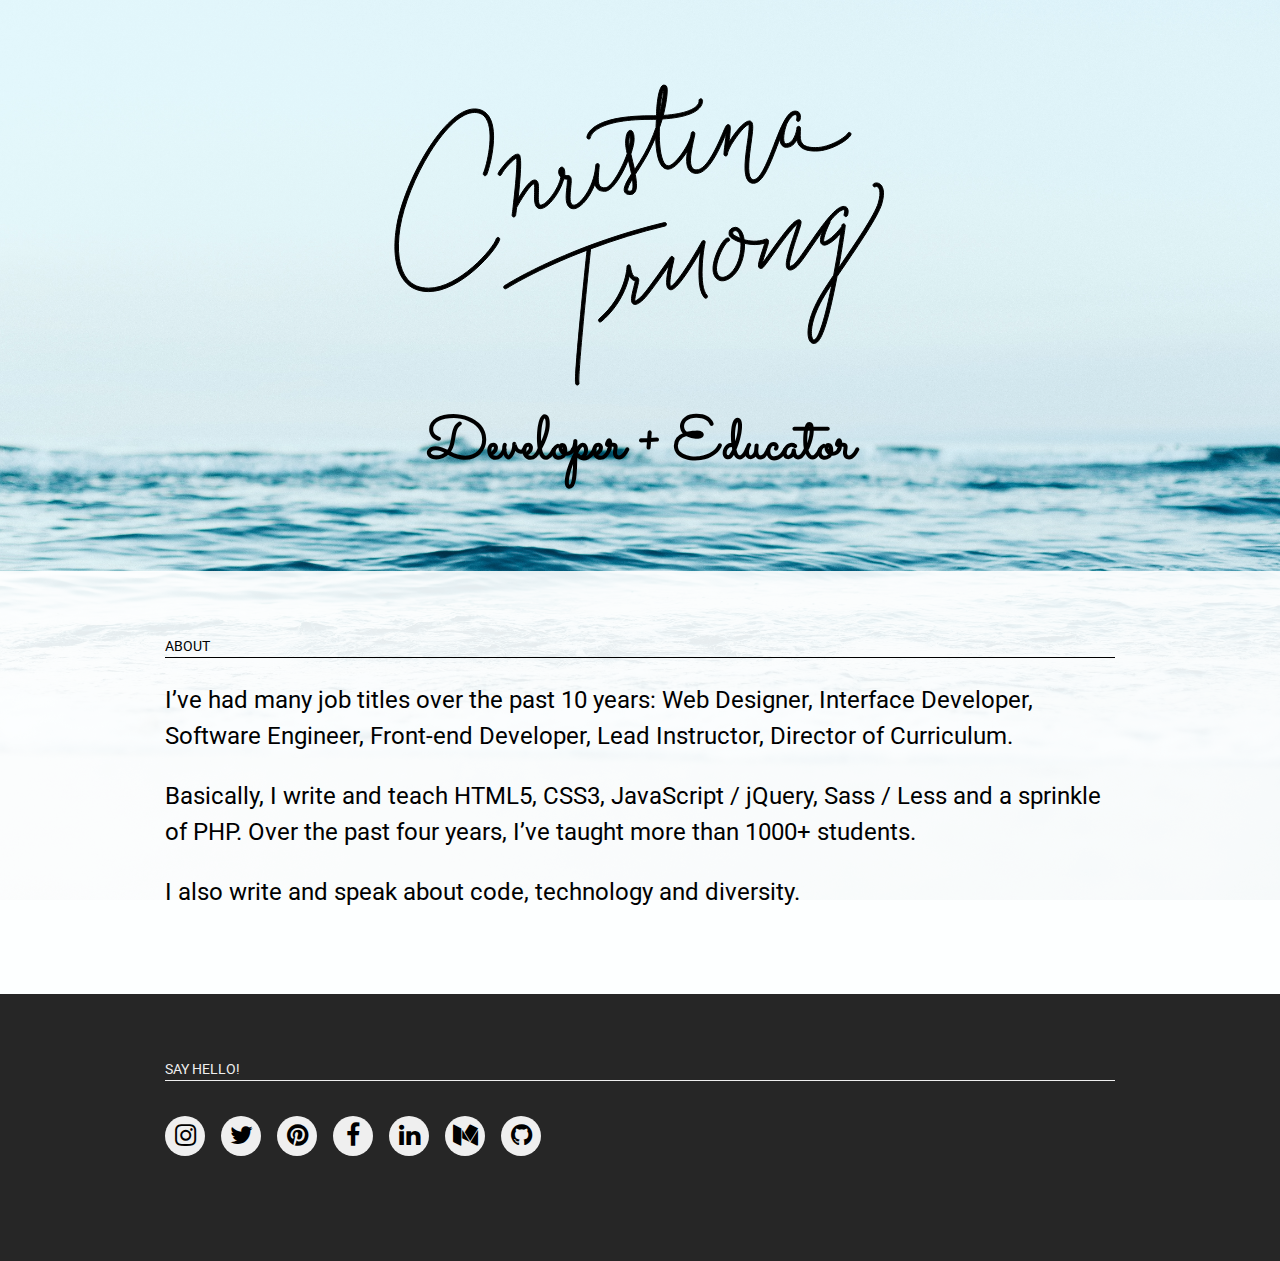
<file: Ex_Files_WorkflowTools_WebDev/Exercise Files/Ch01/01_05/index.html>
<!doctype html>
<html>
	<head>
		<title>Christina Truong | Web Developer | Educator</title>
		<meta charset="utf-8">

		<!-- DON'T FORGET THE VIEWPORT META TAG! -->
		<!-- <meta name="viewport" content="width=device-width, initial-scale=1"> -->
		<link href='https://fonts.googleapis.com/css?family=Roboto:400,300|Sacramento' rel='stylesheet' type='text/css'>
		<link rel="stylesheet" href="https://maxcdn.bootstrapcdn.com/font-awesome/4.5.0/css/font-awesome.min.css">
		<link rel="stylesheet" type="text/css" href="styles.css">
	</head>
	<body>

		<header>
			<img class="logo" src="images/christina-truong-logo.svg" alt="Christina Truong">
			<h1>Developer + Educator</h1>
		</header>

		<section class="about">
			<div class="content-wrapper">
				<h2>About</h2>
				<p>I’ve had many job titles over the past 10 years: Web Designer, Interface Developer, Software Engineer, Front-end Developer, Lead Instructor, Director of Curriculum.</p>

				<p>Basically, I write and teach HTML5, CSS3, JavaScript / jQuery, Sass / Less and a sprinkle of PHP. Over the past four years, I’ve taught more than 1000+ students.</p>

				<p> I also write and speak about code, technology and diversity.</p>
			</div>
		</section>

		<section class="contact">
			<div class="content-wrapper">
				<h2>Say hello!</h2>

				<div class="social">
					<i class="fa fa-instagram"></i>
					<i class="fa fa-twitter"></i>
					<i class="fa fa-pinterest"></i>
					<i class="fa fa-facebook"></i>
					<i class="fa fa-linkedin"></i>
					<i class="fa fa-medium"></i>
					<i class="fa fa-github"></i>
				</div>
			</div>
		</section>

		<aside class="subscribe">
			<i id="close" class="fa fa-times" aria-hidden="true" title="close"></i>
			<h2>Stay up to date!</h2>
			<p>Sign up for the newsletter to get the goods sent straight to your inbox.</p>
			<button type="button" name="button">Subscribe</button>
		</aside>
		
	</body>
</html>
</file>
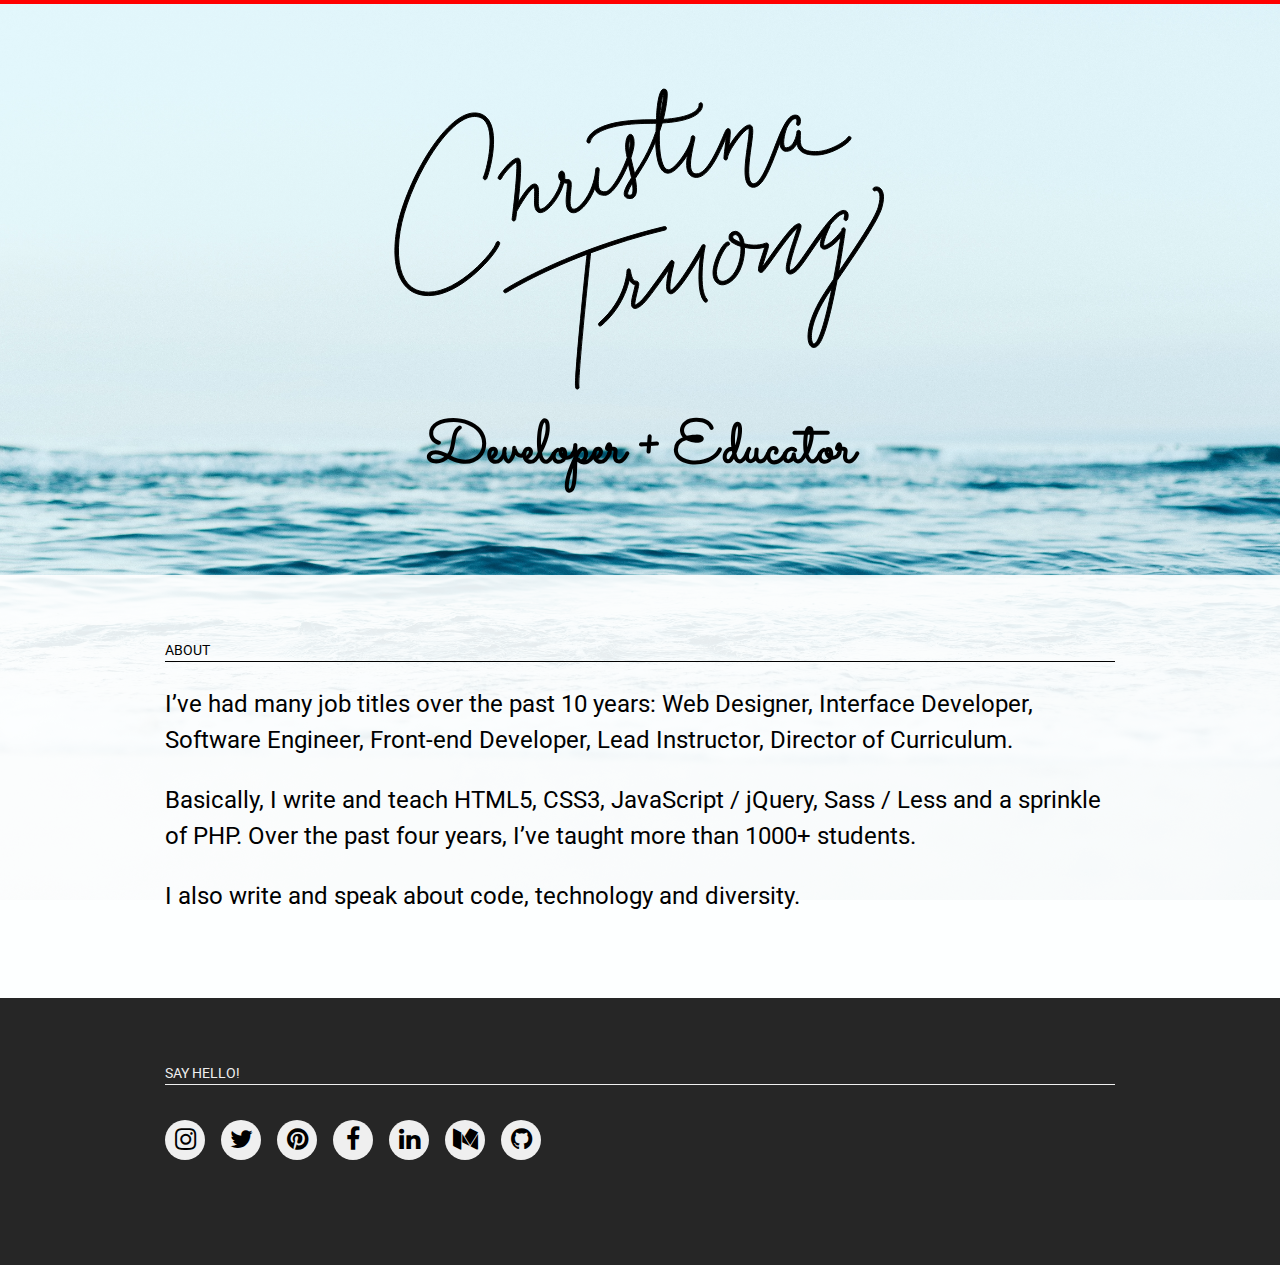
<file: Ex_Files_WorkflowTools_WebDev/Exercise Files/Ch01/01_06/index.html>
<!doctype html>
<html>
	<head>
		<title>Christina Truong | Web Developer | Educator</title>
		<meta charset="utf-8">

		<!-- DON'T FORGET THE VIEWPORT META TAG! -->
		<meta name="viewport" content="width=device-width, initial-scale=1">
		<link href='https://fonts.googleapis.com/css?family=Roboto:400,300|Sacramento' rel='stylesheet' type='text/css'>
		<link rel="stylesheet" href="https://maxcdn.bootstrapcdn.com/font-awesome/4.5.0/css/font-awesome.min.css">
		<link rel="stylesheet" type="text/css" href="styles.css">
	</head>
	<body>

		<header>
			<img class="logo" src="images/christina-truong-logo.svg" alt="Christina Truong">
			<h1>Developer + Educator</h1>
		</header>

		<section class="about">
			<div class="content-wrapper">
				<h2>About</h2>
				<p>I’ve had many job titles over the past 10 years: Web Designer, Interface Developer, Software Engineer, Front-end Developer, Lead Instructor, Director of Curriculum.</p>

				<p>Basically, I write and teach HTML5, CSS3, JavaScript / jQuery, Sass / Less and a sprinkle of PHP. Over the past four years, I’ve taught more than 1000+ students.</p>

				<p> I also write and speak about code, technology and diversity.</p>
			</div>
		</section>

		<section class="contact">
			<div class="content-wrapper">
				<h2>Say hello!</h2>

				<div class="social">
					<i class="fa fa-instagram"></i>
					<i class="fa fa-twitter"></i>
					<i class="fa fa-pinterest"></i>
					<i class="fa fa-facebook"></i>
					<i class="fa fa-linkedin"></i>
					<i class="fa fa-medium"></i>
					<i class="fa fa-github"></i>
				</div>
			</div>
		</section>

		<aside class="subscribe">
			<i id="close" class="fa fa-times" aria-hidden="true" title="close"></i>
			<h2>Stay up to date!</h2>
			<p>Sign up for the newsletter to get the goods sent straight to your inbox.</p>
			<button type="button" name="button">Subscribe</button>
		</aside>


		<script type="text/javascript">
      // Closes the "Subscribe" popup
      var close = document.querySelector('close');
      close.onclick = function() {
				this.parentNode.style.display = 'none';
      }
    </script>
	</body>
</html>
</file>
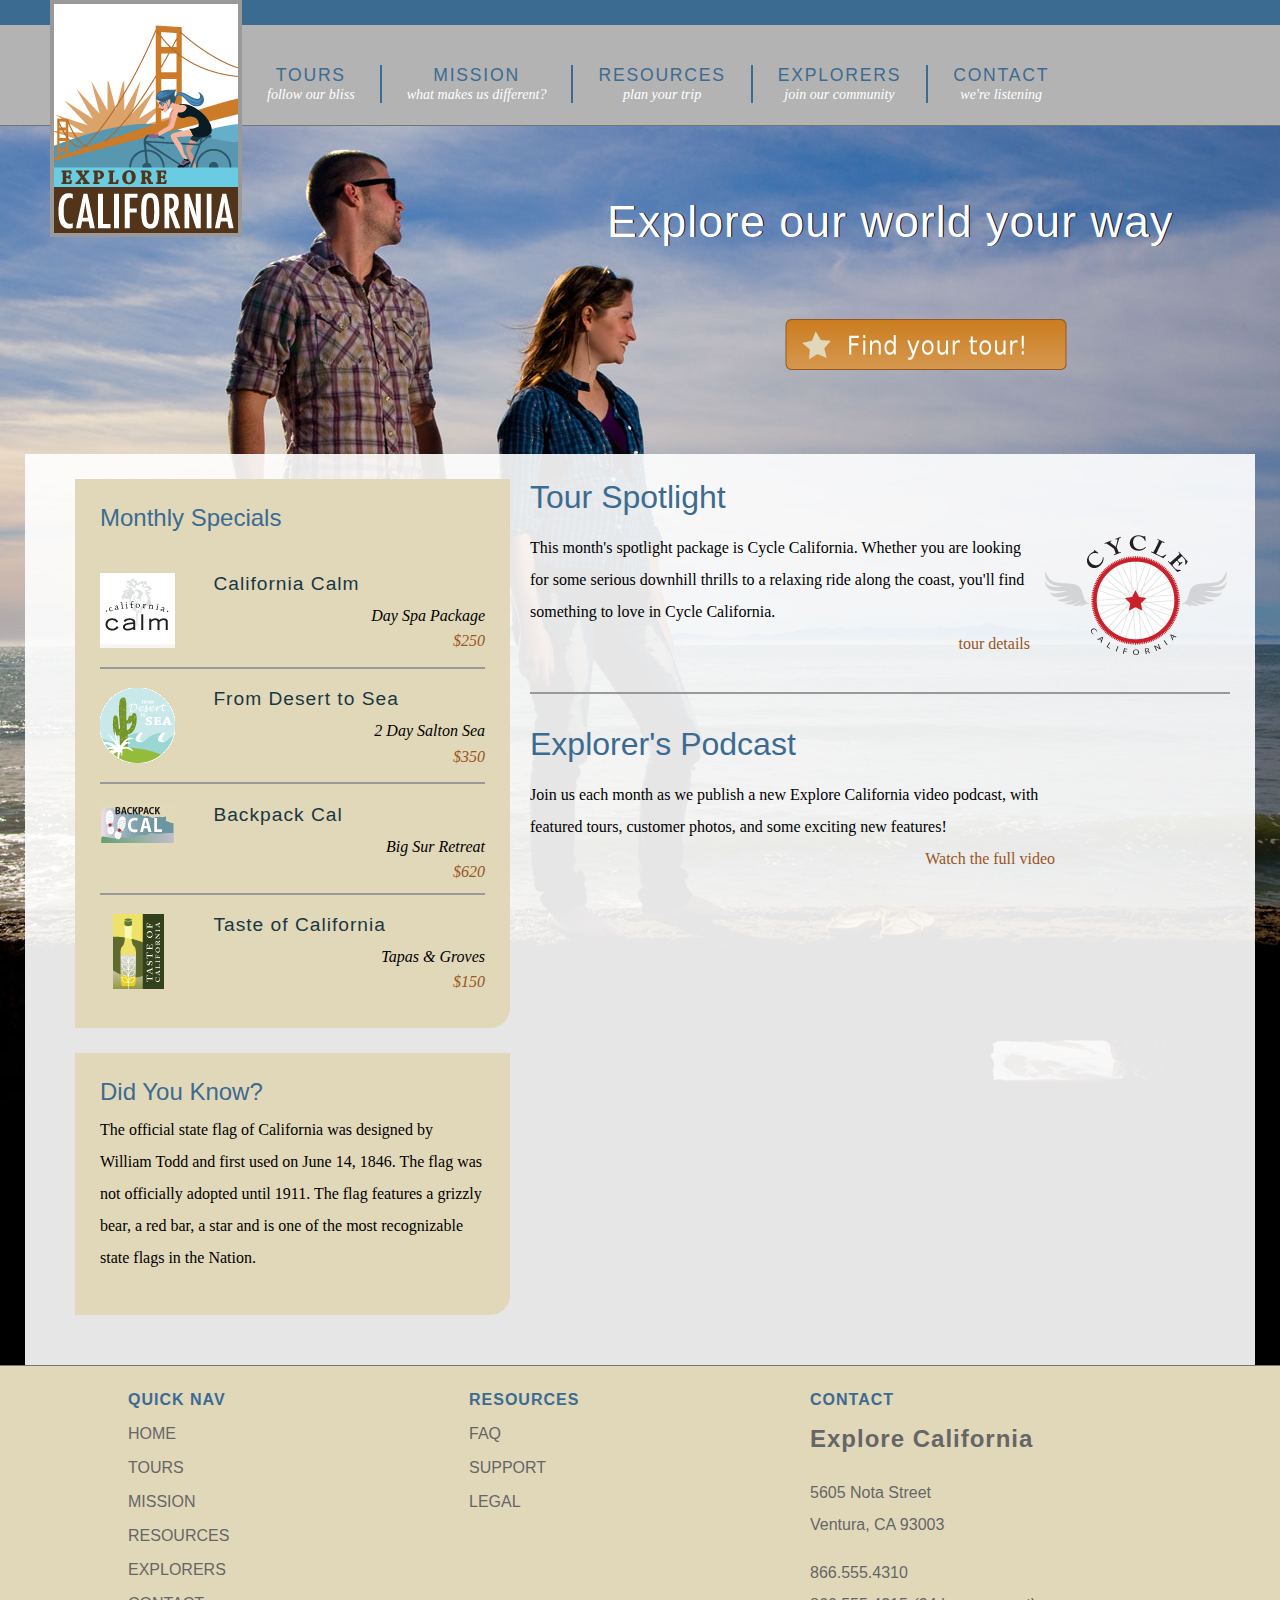
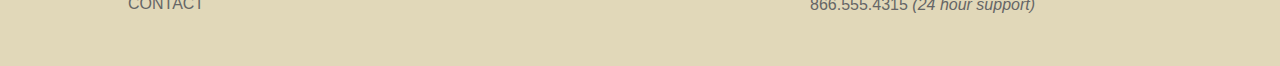
<file: Ex_Files_GIT_EssT/Exercise Files/Chapter 06/06_01/explore_california/index.html>
<!DOCTYPE html PUBLIC "-//W3C//DTD HTML 4.01 Transitional//EN"
   "http://www.w3.org/TR/html4/loose.dtd">
<html lang="en">
  <head>
    <meta http-equiv="Content-Type" content="text/html; charset=utf-8">
    <title>Welcome to Explore California</title>
    <link href="assets/stylesheets/main.css" rel="stylesheet" type="text/css" media="all">
    <script src="assets/javascripts/jquery-1.5.1.min.js"></script>
    <script src="assets/javascripts/jquery-ui-1.8.10.custom.min.js"></script>
    <script src="assets/javascripts/menus.js"></script>
  </head>
  <body id="home">
    <div id="wrapper">

      <div id="mainHeader">
        <a href="index.html" title="home" class="logo">
          <div id="logo">
            <h1>Explore California</h1>
          </div>
        </a>
        <div id="siteNav">
          <h1>Where do you want to go?</h1>
          <ul>
            <li><a href="tours.html" title="Our tours">Tours <br /><span class="tagline">follow our bliss</span></a>
              <ul>
                <li><a href="tours.html" title="Our tours">All Tours</a></li>
                <li><a href="tours.html" title="find tours">Tours by Activity</a></li>
                <li><a href="tours.html" title="find tours">Tours by Region</a></li>
                <li><a href="tours.html" title="find tours">Tour Finder</a></li>
              </ul>
            </li>
            <li><a href="mission.html" title="What we believe">Mission <br /><span class="tagline">what makes us different?</span></a></li>
            <li><a href="resources.html" title="planning resources">Resources <br /><span class="tagline">plan your trip</span></a>
              <ul>
                <li><a href="resources/faq.html" title="Got questions?">Tour FAQs</a></li>
                <li><a href="resources/additional_resources.html" title="additional resources">Tour Information</a></li>
                <li><a href="resources/terms.html" title="terms and conditions">Site Terms</a></li>
              </ul>
            </li>
            <li><a href="explorers.html" title="Our community">Explorers <br /><span class="tagline">join our community</span></a>
              <ul>
                <li><a href="explorers/join.html" title="join our community">Join the Explorers</a></li>
                <li><a href="blog/index.html" title="read our blog!">Read our Blog</a></li>
                <li><a href="explorers/gallery.html" title="contributor photos">Tour Photos</a></li>
                <li><a href="explorers/video.html" title="check out our podcast">Video podcast</a></li>
              </ul>
            </li>
            <li><a href="contact.html" title="contact us">Contact <br /><span class="tagline">we're listening</span></a>
              <ul>
                <li><a href="support.html" title="need help?">Support</a></li>
              </ul>
            </li>
          </ul>
        </div>
      </div>

      <div id="actionCall">
        <h1>Explore our world your way</h1>
        <a href="tours.html" title="Find your tour!"><h2>Find your tour</h2></a>
      </div>

      <div id="contentWrapper">
        <div id="mainContent">
          <div id="mainArticle"> 
            <h1>Tour Spotlight</h1>
            <p class="spotlight">This month's spotlight package is Cycle California. Whether you are looking for some serious downhill thrills to a relaxing ride along the coast, you'll find something to love in Cycle California.<br /> <span class="accent"><a href="tours_cycle.html" title="Cycle California">tour details</a></span></p>
            
            <h1>Explorer's Podcast</h1>
            <p class="videoText">Join us each month as we publish a new Explore California video podcast, with featured tours, customer photos, and some exciting new features!<span class="accent"><a href="explorers/video.html" title="Video Podcast">Watch the full video</a></span></p>
          </div>
        </div>
        
        <div id="secondaryContent">
          <div id="specials" class="callOut">
            <h1>Monthly Specials</h1>
            <h2 class="top"><img src="assets/images/calm_bug.gif" alt="California Calm" width="75" height="75" />California Calm</h2>
            <p>Day Spa Package <br />
              <a href="tours/tour_detail_cycle.html">$250</a></p>
            <h2><img src="assets/images/desert_bug.gif" alt="From desert to sea" width="75" height="75" />From Desert to Sea</h2>
            <p>2 Day Salton Sea <br />
              <a href="tours/tour_detail_cycle.html">$350</a></p>
            <h2><img src="assets/images/backpack_bug.gif" alt="Backpack Cal" width="75" height="41" />Backpack Cal</h2>
            <p>Big Sur Retreat <br />
              <a href="tours/tour_detail_cycle.html">$620</a></p>
            <h2><img src="assets/images/taste_bug.gif" alt="Taste of California" width="75" height="75" />Taste of California</h2>
            <p>Tapas &amp; Groves <br />
              <a href="tours/tour_detail_taste.html">$150</a></p>
          </div>
        
          <div id="trivia" class="callOut">
            <h1>Did You Know?</h1>
            <p>The official state flag of California was designed by William Todd and first used on June 14, 1846. The flag was not officially adopted until 1911. The flag features a grizzly bear, a red bar, a star and is one of the most recognizable state flags in the Nation.</p>
          </div>
        </div>
      </div>
  
      <div id="pageFooter">
        <div id="quickLinks">
          <h1>Quick Nav</h1>
          <ul id="quickNav">
            <li><a href="index.html" title="Our home page">Home</a></li>
            <li><a href="tours.html" title="Explore our tours">Tours</a></li>
            <li><a href="mission.html" title="What we think">Mission</a></li>
            <li><a href="resources.html" title="Guidance and planning">Resources</a></li>
            <li><a href="explorers.html" title="Join our community">Explorers</a></li>
            <li><a href="contact.html" title="Contact and support">Contact</a></li>
          </ul>
        </div>
        <div id="footerResources">
          <h1>Resources</h1>
          <ul id="quickNav">
            <li><a href="resources/faq.html" title="Our home page">FAQ</a></li>
            <li><a href="support.html" title="Need help?">Support</a></li>
            <li><a href="resources/legal.html" title="The fine print">Legal</a></li>
          </ul>
        </div>
        <div id="companyInfo">
          <h1>Contact</h1>
          <h2>Explore California</h2>
          <p>5605 Nota Street<br />
            Ventura, CA 93003</p>
          <p>866.555.4310<br />866.555.4315 <em>(24 hour support)</em></p>
        </div>
      </div>
    </div>
  </body>
</html>
</file>
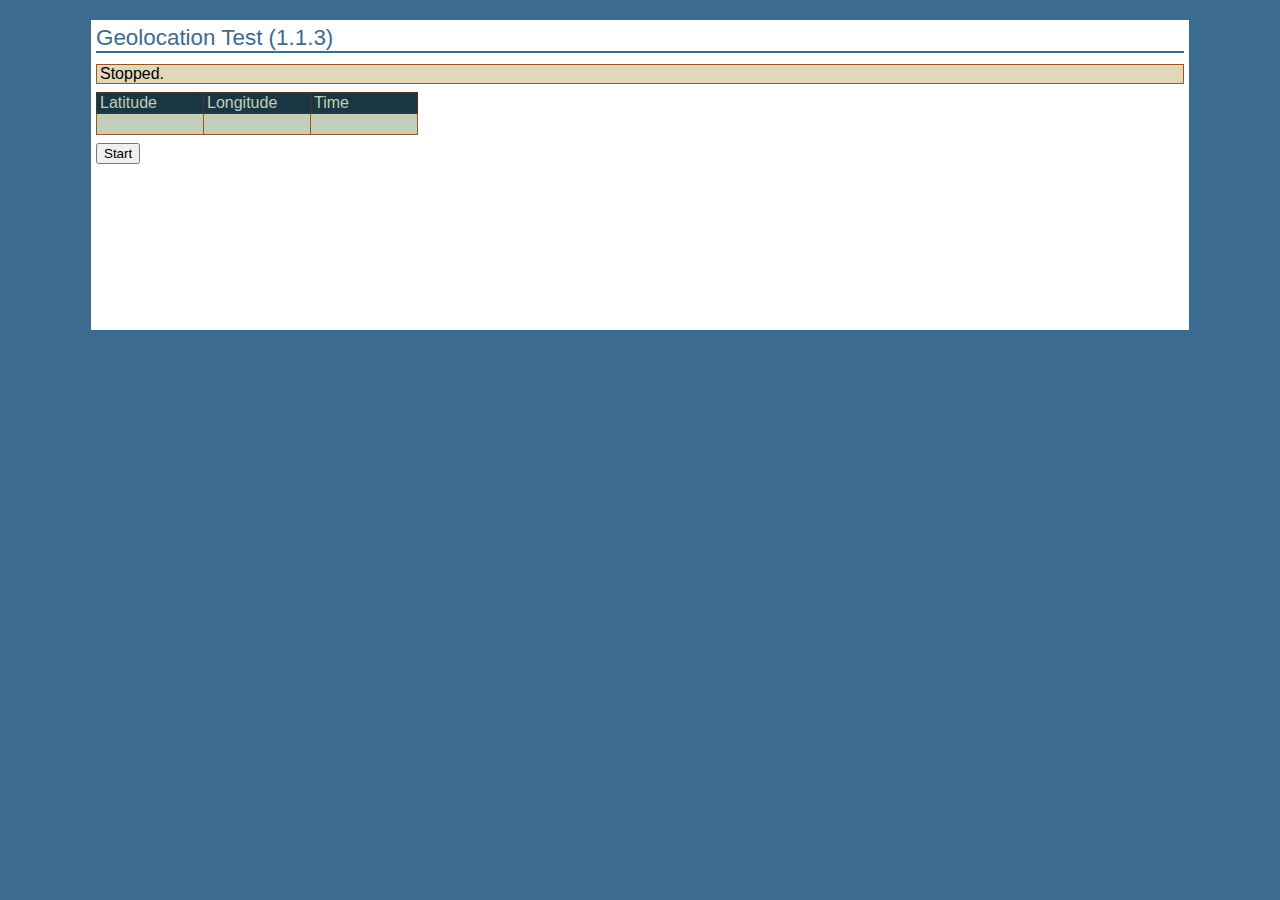
<file: Ex_Files_HTML5_Geo/Exercise Files/Chap01/02-geoLocTest.html>
<!DOCTYPE html>
<html>

<!-- 
    geoLocTest.html by Bill Weinman 
    <http://bw.org/contact/>
    created 2011-06-15
    updated 2011-07-20

    Copyright (c) 2011 The BearHeart Group, LLC
    This file may be used for personal educational purposes as needed. 
    Use for other purposes is granted provided that this notice is
    retained and any changes made are clearly indicated as such. 
-->

<head>
    <title>
        Geolocation Test (1.1.3)
    </title>
    <link rel="stylesheet" type="text/css" href="../CSS/main.css" />
    <script type="text/javascript" src="../Javascript/bwH5.js"></script>
    <script type="text/javascript">
        var t = new bwTable();
        var watchID;
        var geo;

        // position options
        var MAXIMUM_AGE = 1000;  // 1 second
        var TIMEOUT = 300000;   // 5 minutes
        var HIGHACCURACY = true;

        function getGeoLocation() {
            try {
                if( !! navigator.geolocation ) return navigator.geolocation;
                else return undefined;
            } catch(e) {
                return undefined;
            }
        }

        function show_coords(position) {
            d = new Date();
            var lat = position.coords.latitude;
            var lon = position.coords.longitude;
            t.updateRow(0, [ lat.toString(), lon.toString(), d.toLocaleString() ] );
            dispResults();
        }

        function geo_error(error)
        {
            stopWatching();
            switch(error.code) 
            {
                case error.TIMEOUT:
                    alert ('Geolocation Timeout');
                    break;
                case error.POSITION_UNAVAILABLE:
                    alert ('Geolocation Position unavailable');
                    break;
                case error.PERMISSION_DENIED:
                    alert ('Geolocation Permission denied');
                    break;
                default:
                    alert('Geolocation returned an unknown error code: ' + error.code);
            }
        }

        function stopWatching() {
            if(watchID) geo.clearWatch(watchID);
            statusMessage('Stopped.');
            startStopElement.value = 'Start';
            watchID = null;
        }

        function startStopWatching() {
            startStopElement = element('startStop');
            if(startStopElement.value == 'Start') {
                watchID = geo.watchPosition(show_coords, geo_error, {
                    enableHighAccuracy: HIGHACCURACY,
                    maximumAge: MAXIMUM_AGE,
                    timeout: TIMEOUT
                });
                startStopElement.value = 'Stop';
            } else {
                stopWatching();
                statusMessage('Stopped.');
                startStopElement.value = 'Start';
            }
        }
        
        function dispResults() {
            if(errorMessage) {
                element('results').innerHTML = errorMessage;
                return;
            }
            element('results').innerHTML = t.getTableHTML();
            statusMessage(watchID ? 'Watching.' : 'Stopped.');
        }

        function init() {
            if((geo = getGeoLocation())) {
                t.setHeader( [ 'Latitude', 'Longitude', 'Time' ] );
                t.addRow( [ '&nbsp;', '&nbsp;', '&nbsp;' ] );
            } else {
                statusMessage('HTML5 Geolocation is not supported.')
            }
            dispResults();
        }

        window.onload = function() {
            init();
        }
    </script>
</head>

<body>

<div id="content">

    <h1> 
        Geolocation Test (1.1.3)
    </h1>
    
    <p class="message" id="statusMessage"/>
    
    <div id="results">
    <!-- results show here -->
    </div>
    
    <form>
        <input id="startStop" type="button" value="Start" onClick="startStopWatching()" />
    </form>

</div>
</body>
</html>
</file>
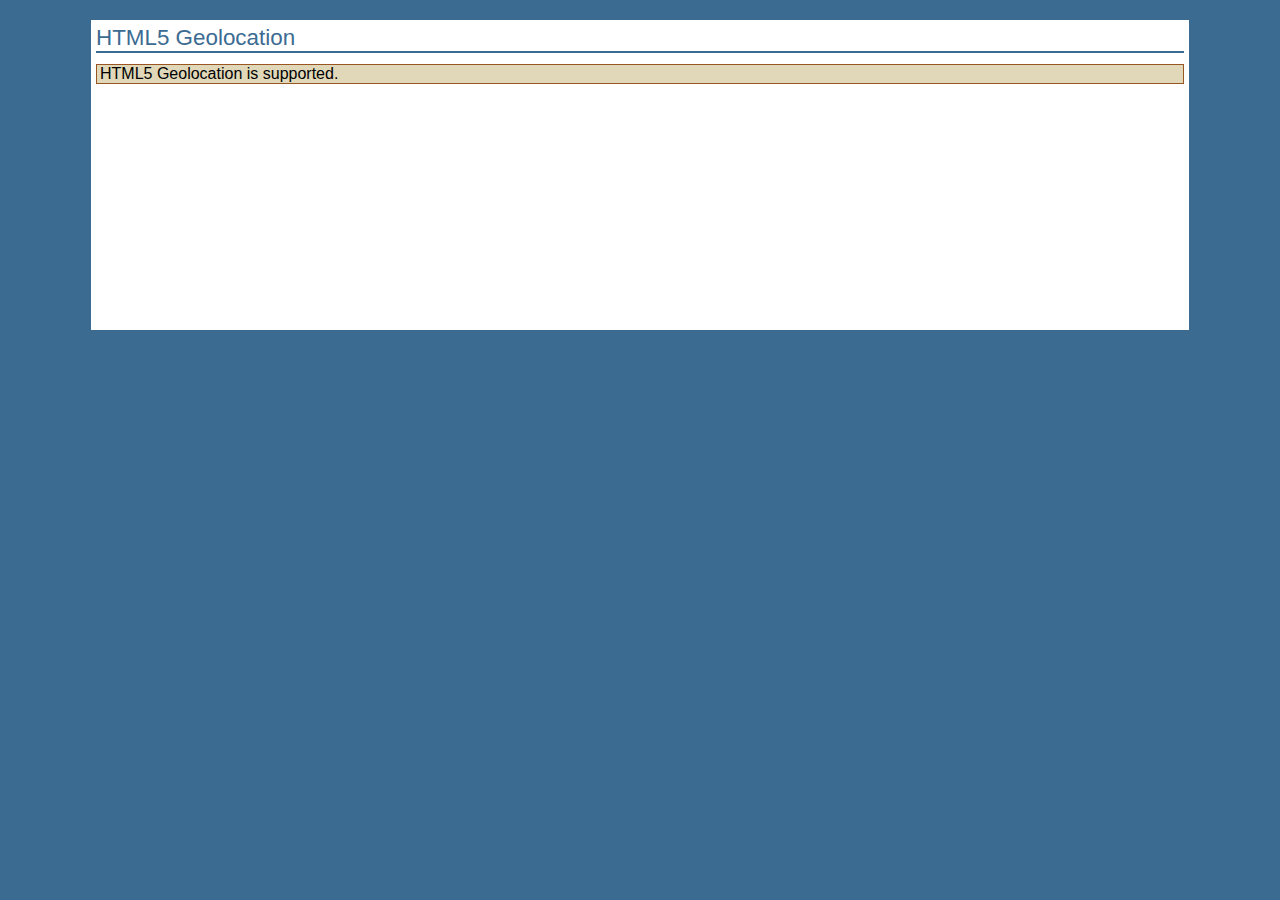
<file: Ex_Files_HTML5_Geo/Exercise Files/Chap02/01-detecting.html>
<!DOCTYPE html>
<html>

<!-- 
    detecting.html by Bill Weinman 
    <http://bw.org/contact/>
    created 2011-07-20

    Copyright (c) 2011 The BearHeart Group, LLC
    This file may be used for personal educational purposes as needed. 
    Use for other purposes is granted provided that this notice is
    retained and any changes made are clearly indicated as such. 
-->

<head>
    <title>
        HTML5 Geolocation
    </title>
    <link rel="stylesheet" type="text/css" href="../CSS/main.css" />
    <script type="text/javascript" src="../Javascript/bwH5.js"></script>
    <script type="text/javascript">
        var geo;

        function getGeoLocation() {
            try {
                if( !! navigator.geolocation ) return navigator.geolocation;
                else return undefined;
            } catch(e) {
                return undefined;
            }
        }

        function init() {
            if((geo = getGeoLocation())) {
                statusMessage('HTML5 Geolocation is supported.');
            } else {
                statusMessage('HTML5 Geolocation is not supported.')
            }
            dispResults();
        }

        window.onload = function() {
            init();
        }
    </script>
</head>

<body>

<div id="content">

    <h1> 
        HTML5 Geolocation
    </h1>
    
    <p class="message" id="statusMessage"/>
    
</div>
</body>
</html>
</file>
<file: Ex_Files_WorkflowTools_WebDev/Exercise Files/Ch01/01_05/styles.css>
/* GLOBAL STYLES
-----------------*/
html {
  box-sizing: border-box;
}
*, *:before, *:after {
  box-sizing: inherit;
}

body {
	margin: 0;
	padding: 0;
  font: normal 400 24px/1.5 'Roboto', sans-serif;
  background: linear-gradient(rgba(0, 203, 255, 0.1), rgba(0, 203, 255, 0.1)), url('images/background-1.jpg') no-repeat fixed bottom right;
  background-size: cover;
}
h1 {
  margin: 0;
	font-size: 60px;
  font-family: 'Sacramento', cursive;
}
h2 {
  font-weight: 400;
  margin: 5px 0;
  font-size: 14px;
  text-transform: uppercase;
  border-bottom: 1px solid;
}
section {
	padding: 60px 0;
}
.content-wrapper {
  width: 78%;
  max-width: 950px;
	margin: 0 auto;
	overflow: hidden;
}


/* HEADER
----------*/
header {
  text-align: center;
}
header img {
  max-width: 500px;
  width: 60%;
}


/* ABOUT SECTION
-----------------*/
.about {
  background: rgba(255, 255, 255, 0.9);
}


/* CONTACT SECTION
-------------------*/
.contact {
	background: #262626;
}
.contact h2 {
  color: #efefef;
}
.contact .fa {
  background: #efefef;
  border-radius: 50%;
  width: 40px;
  height: 40px;
  line-height: 40px;
  text-align: center;
  font-size: 25px;
	margin: 30px 10px 45px 0;
}


/* SUBSCRIBE POPUP
-------------------*/
.subscribe {
  position: fixed;
  top: 25%;
  left: -400px;
  width: 400px;
  /*animation: 1s 3s 1 forwards slide-in;*/
  background: white;
  padding: 30px;
}
button {
  background: #222;
  border: none;
  border-radius: 4px;
  padding: 8px;
  color: #eee;
  text-transform: uppercase;
}
.fa-times {
  position: absolute;
  top: 10px;
  right: 10px;
  cursor: pointer;
}
@keyframes slide-in {
  100% {
    left: 50%;
    margin-left: -200px;
  }
}


/* MEDIA QUERIES
-----------------*/
@media (min-width: 940px) {
  body {
    /*border-top: 4px solid red;*/
  }
  header {
  	padding: 80px 150px;
  }
}

@media (max-width: 939px) {
  body {
    /*border-top: 4px solid green;*/
  }
  header {
  	padding: 60px;
  }
}

@media (max-width: 600px) {
  body {
    /*border-top: 4px solid blue;*/
    font-size: 16px;
  }
  header {
  	padding: 20px;
  }
  h1 {
    font-size: 40px;
  }
}
</file>
<file: Ex_Files_WorkflowTools_WebDev/Exercise Files/Ch01/01_06/styles.css>
/* GLOBAL STYLES
-----------------*/
html {
  box-sizing: border-box;
}
*, *:before, *:after {
  box-sizing: inherit;
}

body {
	margin: 0;
	padding: 0;
  font: normal 400 24px/1.5 'Roboto', sans-serif;
  background: linear-gradient(rgba(0, 203, 255, 0.1), rgba(0, 203, 255, 0.1)), url('images/background-1.jpg') no-repeat fixed bottom right;
  background-size: cover;
}
h1 {
  margin: 0;
	font-size: 60px;
  font-family: 'Sacramento', cursive;
}
h2 {
  font-weight: 400;
  margin: 5px 0;
  font-size: 14px;
  text-transform: uppercase;
  border-bottom: 1px solid;
}
section {
	padding: 60px 0;
}
.content-wrapper {
  width: 78%;
  max-width: 950px;
	margin: 0 auto;
	overflow: hidden;
}


/* HEADER
----------*/
header {
  text-align: center;
}
header img {
  max-width: 500px;
  width: 60%;
}


/* ABOUT SECTION
-----------------*/
.about {
  background: rgba(255, 255, 255, 0.9);
}


/* CONTACT SECTION
-------------------*/
.contact {
	background: #262626;
}
.contact h2 {
  color: #efefef;
}
.contact .fa {
  background: #efefef;
  border-radius: 50%;
  width: 40px;
  height: 40px;
  line-height: 40px;
  text-align: center;
  font-size: 25px;
	margin: 30px 10px 45px 0;
}


/* SUBSCRIBE POPUP
-------------------*/
.subscribe {
  position: fixed;
  top: 25%;
  left: -400px;
  width: 400px;
  animation: 1s 3s 1 forwards slide-in;
  background: white;
  padding: 30px;
}
button {
  background: #222;
  border: none;
  border-radius: 4px;
  padding: 8px;
  color: #eee;
  text-transform: uppercase;
}
.fa-times {
  position: absolute;
  top: 10px;
  right: 10px;
  cursor: pointer;
}
@keyframes slide-in {
  100% {
    left: 50%;
    margin-left: -200px;
  }
}


/* MEDIA QUERIES
-----------------*/
@media (min-width: 940px) {
  body {
    border-top: 4px solid red;
  }
  header {
  	padding: 80px 150px;
  }
}

@media (max-width: 939px) {
  body {
    border-top: 4px solid green;
  }
  header {
  	padding: 60px;
  }
}

@media (max-width: 600px) {
  body {
    border-top: 4px solid blue;
    font-size: 16px;
  }
  header {
  	padding: 20px;
  }
  h1 {
    font-size: 40px;
  }
}
</file>
<file: Ex_Files_GIT_EssT/Exercise Files/Chapter 06/06_01/explore_california/assets/stylesheets/main.css>
@charset "UTF-8";

/*style sheet for Explore California

©2012 lynda.com
This style sheet may be reused for personal education only
any reuse, educational or otherwise, without the expressed 
consent of lynda.com is prohibited.*/

/* -------- color guide ----------
#3c6b92 : main blue
#6acce2 : light blue
#2c566a : teal accent
#193742 : dark blue
#e1d8b9 : sand accent
#cb7d20 : orange accent
#51341a : brown
#995522 : dark orange (used for links or high contrast accents)
#cb202a : red accent (this color does not encode well, use only for small accents)
#896287 : purple
*/

/* to jump to a specific section search for the unique character pair at the front of each TOC section 
  <<<tip, highlight the special character and use the shortcut for Find Selection Cntr/Cmd + Shift + G >> */
  
  /* ----- Style sheet TOC ----------------
      ^1 Global constants
    ^2 Global classes
    ^3 Home page layout
    ^4 Base Layout styles
    ^5 Region detail styles
      ^5a Header
      ^5b Navigation
      ^5c Main Content
        ^5d data tables
        ^5e spotlight region
        ^5f forms
      ^5g Secondary Content
      ^5h Footer
*/


/* ^1 --------------------------- global constants -------------------------*/
/*limited reset*/
html, body, div, h1, h2, h3, h4, h5, h6, p, blockquote, address, span, em, strong, img, ol, ul, li {
  margin: 0;
  padding: 0;
  border: 0;
}

a:link, a:visited {
  color: #952;
  text-decoration: none;
}
a:hover, a:active {
  color: #cb7d20;
  border-bottom: 1px dashed #cb7d20;
}
p + h1 {
  margin-top: 1em;
  padding-top: 1em;
  border-top: 2px solid #999;
}
p {
  font-size: 1em;
  line-height: 2;
  margin: 0 0 1em;
}

body {
  font: 100% Georgia, "Times New Roman", Times, serif;
  background: #3C6B92;
}

/* ^2 ------ global classes -------- */
.clear {
  clear: both;
}
span.accent {
  display: block;
  text-align: right;
}
#mainContent img.articleImage {
  display: block;
  margin: 1em 0;
}
.callOut {
  background: #e1d8b9;
  padding: 25px;
  margin-bottom: 25px;
  -webkit-border-top-left-radius: 0px;
  -webkit-border-top-right-radius: 0px;
  -webkit-border-bottom-right-radius: 20px;
  -webkit-border-bottom-left-radius: 0px;
  -moz-border-radius-topleft: 0px;
  -moz-border-radius-topright: 0px;
  -moz-border-radius-bottomright: 20px;
  -moz-border-radius-bottomleft: 0px;
  border-top-left-radius: 0px;
  border-top-right-radius: 0px;
  border-bottom-right-radius: 20px;
  border-bottom-left-radius: 0px;
  width: 385px;
}
/* ^3 ------------- home page specfic layout styles ----------- */
#home #wrapper {
  background: #000 url(../images/home_page_back.jpg) no-repeat 0 100px;
}
#actionCall {
  height: 328px;
  clear: both;
  border-top: 1px solid #757575;
}
#actionCall h1{
  font: normal 2.8em Helvetica, Arial, sans-serif;
  color: #fff;
  text-shadow: 1px 0px 0px #000;
  filter: dropshadow(color=#000000, offx=1, offy=0); 
  margin: 70px 0 0 607px;
  letter-spacing:1px;
}
#actionCall a:link, #actionCall a:visited{
  border: none;
  width: 285px;
  height: 55px;
  background: url(../images/tour_badge.png) no-repeat;
  display:block;
  margin: 70px 0 0 783px;
}
#actionCall a:hover, #actionCall a:active{
  background-position: left bottom;
}
#actionCall h2{
  text-indent:-1000em;
}
#home #contentWrapper{
  margin: 0 25px;
  padding: 25px;
  background: #fff;
  background: rgba(255,255,255, 0.9);
  float: left;
  width: 1180px;
}
#home #mainContent {
  float: right;
  width: 700px;
  padding-right: 0;
  margin-right: 0;
}
#home #secondaryContent {
  float: left;
  width: 400px;
  margin-top: 0;
}
#home #mainContent h1, #home #secondaryContent h1 {
  margin: 1em 0 .5em;
  padding-top: 2em;
  border-top: 2px solid #999;
}
#home #mainContent h1:first-child, #home #secondaryContent h1:first-child {
  border: none;
  padding-top: 0;
  margin: 0 0 .25em;
}
#home #mainContent p + h1 {
  margin-top: 1em;
  padding-top: 1em;
  border-top: 2px solid #999;
}
#home #mainContent p {
  font-size: 1em;
  line-height: 2;
  margin: 1em 0;
}
#home #mainContent p.spotlight{
  padding-right: 200px;
  background: url(../images/cycle_logo.png) no-repeat top right;
}
#home video {
  margin: 1em 0;
}
#home p.videoText {
  width: 525px;
}
/* ^4 --------------------- base layout styles ------------------- */
#wrapper {
   position: relative;
  padding: 0;
  width: 1280px;
  margin: 25px auto 0;
  background: #fff;
  text-align: left;
  z-index: 1; /*fix for IE menu issues*/
}
#mainHeader {
  position: relative;
  float: left;
  z-index: 2; /*fix for IE menu issues*/
}
#mainContent {
  float: right;
  width: 740px;
  margin-right: 25px;
  overflow: hidden;
}
#secondaryContent {
  float: left;
  margin-top: 150px;
  width: 440px;
  padding-left: 25px;
}
#pageFooter {
  background: #e1d8b9;
  clear:both;
  overflow: auto;
  border-top: 1px solid #757575;
  height: 300px;
  width: 100%;
}
/* ^5----------------------- region-detail styles ------------------------ */
/*  header  ^5a*/

#mainHeader a.logo:hover {
  border: none;
}
#mainHeader a.logo{
  width: 192px;
  height: 237px;
  display: block;
  background: url(../images/logo.gif) no-repeat;
  position: absolute;
  top: -25px;
  left: 50px;
  text-indent: -1000em;
  z-index: 2000;
}

/* navigation ^5b*/
#siteNav h1 {
  display: none;
}
#siteNav ul {
  list-style: none;
  padding:0;
  margin:0;
  float: left;
}
#siteNav > ul {
  height: 100px;
  background-color: #b3b3b3;
  width: 1038px; /*add padding-left for total width*/
  padding-left: 242px; /*allow logo to clear*/
}
#siteNav ul > li {
  float: left;
  margin:2.5em 0 0;
  padding: 0;
  position: relative;
}
#siteNav li a:link, #siteNav li a:visited{
  display: block;
  padding: 0 25px;
  border-right: 2px solid #3c6b92;
  font: 1.1em Helvetica, Arial, sans-serif;
  text-transform: uppercase;
  color: #3c6b92;
  text-align: center;
  letter-spacing: .1em;
}
#siteNav li a.current, #siteNav li a.current:hover {
  color: #fff;
  cursor: default;
}
#siteNav li a:hover, #siteNav li a:active{
  color: #fff;
  border-bottom: none;
}
#siteNav li a:link span.tagline, #siteNav li a:visited span.tagline{
  font: italic .8em Georgia, "Times New Roman", Times, serif;
  color: #fff;
  text-transform: none;
  padding-top: .5em;
  letter-spacing: 0;
}
#siteNav li:last-child a{
  border-right: none;
}
#siteNav li ul {
  position: absolute;
  top: 30px;
  left: auto;
  display: none;
  -webkit-box-shadow: 2px 2px 5px #333;
  -moz-box-shadow: 2px 2px 5px #333;
  box-shadow: 2px 2px 5px #333;
  -moz-border-radius-topleft: 0px;
  -moz-border-radius-topright: 0px;
  -moz-border-radius-bottomright: 10px;
  -moz-border-radius-bottomleft: 10px;
  border-top-left-radius: 0px;
  border-top-right-radius: 0px;
  border-bottom-right-radius: 10px;
  border-bottom-left-radius: 10px; 
  width: 100%;
  background: #fff;
}
.no-js #siteNav li:hover ul, .no-js #siteNav li ul:hover{
  display: block;
}
#siteNav li ul li {
  float:none;
  padding: 0;
  margin:0;
}
#siteNav li ul a:link, #siteNav li ul a:visited {
  font:normal .7em Helvetica, Arial, sans-serif;
  line-height: 2.5em;
  text-align: center;
  color: #3c6b92;
  padding: 0 1em;
  display:block;
  border-right: none;
  letter-spacing: 0;
  border-bottom: 1px solid #3c6b92;
}
#siteNav li ul a:hover, #siteNav li ul a:active {
  color: #fff;
  background: #3c6b92;
}
/* mainContent ^5c */
#mainContent #contentHeader {
  margin-bottom: 6em;
}
/* keep headlines the same when crumbs are present */
#wrapper #mainContent div.hasCrumbs {
  margin-bottom: 4em;
}
#mainContent #contentHeader h1 {
  font: normal 1.2em Helvetica, Helvetica, Arial, sans-serif;
  padding-bottom: .1em;
  letter-spacing: 1px;
  border-bottom: 2px solid #3c6b92;
  color: #3c6b92;
  margin-top: 1.6em;
}
#mainContent #contentHeader #subLinks {
  display: none;
}
#mainContent h2{
  font: normal 1.4em Helvetica, Helvetica, Arial, sans-serif;
  color: #3c6b92;
  margin: 1em 0 0;
}
#mainContent h3{
  font: bold 1.2em Helvetica, Helvetica, Arial, sans-serif;
  color: #3c6b92;
  margin: 1em 0 0;
}
#mainContent #mainArticle {
  margin-bottom: 50px;
  float: left;
}
#mainContent #mainArticle pre {
  font-family: "Lucida Sans Unicode", "Lucida Grande", sans-serif;
  font-size: .9em;
  padding: 25px;
  background: #eee;
  border: 1px solid #ccc;
  margin-left: 25px;
  -webkit-border-top-left-radius: 0px;
  -webkit-border-top-right-radius: 0px;
  -webkit-border-bottom-right-radius: 20px;
  -webkit-border-bottom-left-radius: 0px;
  -moz-border-radius-topleft: 0px;
  -moz-border-radius-topright: 0px;
  -moz-border-radius-bottomright: 20px;
  -moz-border-radius-bottomleft: 0px;
  border-top-left-radius: 0px;
  border-top-right-radius: 0px;
  border-bottom-right-radius: 20px;
  border-bottom-left-radius: 0px;
  display: block;
}
#mainContent #mainArticle .multiCol {
  -moz-column-count: 2;
  -moz-column-gap: 25px;
  -webkit-column-count: 2;
  -webkit-column-gap: 25px;
  column-count: 2;
  column-gap: 25px;
}
#mainContent #mainArticle h1{
  font: normal 2em Helvetica, Arial, sans-serif;
  color: #3c6b92;
  margin: 1.2em 0 .2em;
}
#mainContent #mainArticle #supportOptions h2{
  font: normal 1.4em Helvetica, Arial, sans-serif;
  color: #2c566a;
}
#mainContent #mainArticle h2 span.tourCost {
  font-size: .8em;
  color: #666;
  font-style: italic;
  margin-top: .5em;
  display: block;
  border-bottom: 1px solid #666;
  padding-bottom: .25em;
  margin-bottom: 1em;
}
#mainContent #mainArticle ul {
  list-style: none;
  margin: 1em 0;
  padding: 0;
}
#mainContent #mainArticle ul ul{
  margin: 1.4em 0 1em 0;
}
#mainContent #mainArticle li {
  margin: 0 0 1.2em 2.4em;
  padding: 0 0 0 24px;
  background: url(../images/star_bullet.gif) no-repeat 0 2px;
  font-size: 1em;
  color: #51341a;
}
#mainContent #mainArticle li li{
  font-size: 100%;
  margin-bottom: .7em;
}
#mainContent #mainArticle ul.faqNav{
  -moz-column-count: 3;
    -moz-column-gap: 16px;
    -webkit-column-count: 3;
    -webkit-column-gap: 16px;
    column-count: 3;
    column-gap: 16px;
   padding: 0;
   width: 650px;
}
#mainContent #mainArticle ul.faqNav li{
  background: none;
  padding: 0;
  font-size: .8em;
}
#mainContent #mainArticle ul.faqNav a{
  background: #cb7d20;
  padding: 5px;
  font-family: Helvetica, Arial, sans-serif;
  color: #fff;
  width: 100%;
  display: block;
  text-align: center;
}
#mainContent #mainArticle ul.faqNav a:hover{
  background: #952;
  border: none;
}
#mainContent div.tourDescription {
  border-top: 2px solid #2c566a;
  float: left;
  clear: left;
  padding: 10px 0;
  margin-bottom: 15px;
}
#mainContent .tourDescription h2 {
  font-size: 1.6em;
  color: #193742;
  font-weight: bold;
  margin-bottom: .5em;
  clear: right;
}
#mainContent .tourDescription h3.price {
  font-size: 1.2em;
  font-family: Georgia, "Times New Roman", Times, serif;
  color: #666;
  font-weight: normal;
  font-style: italic;
  text-align: right;
  clear: right;
  margin: -1.6em 0 1em;
}
#mainContent .tourDescription p {
  font-size: .9em;
  line-height: 2;
}
#mainContent .tourDescription span.option {
  font-weight: bold;
  text-align: right;
  display:block;
}
#mainContent .tourDescription img {
  float: left;
  padding: 10px 10px 10px 0;
}
#mainContent .tourDescription a.more {
  display:block;
  float: right;
  width: 95px;
  height: 30px;
  background: url(../images/more_bug.gif) no-repeat left top;
  text-indent: -1000em;
  margin: 15px 0 0 15px;
}
#mainContent a.book {
  display:block;
  float: right;
  width: 95px;
  height: 30px;
  background: url(../images/book_bug.gif) no-repeat left top;
  text-indent: -1000em;
  margin: 15px 0 0 15px;
}
#mainContent a.detail {
  float: left;
}
#mainContent .tourDescription a.more:hover,#mainContent a.book:hover{
  background-position: right top;
  border: none;
}
#mainContent #mainArticle dl.faq {
  margin-bottom: 1em;
  padding-bottom: 1em;
  border-bottom: 1px solid #999;
}
#mainContent #mainArticle dl.faq dt {
  font: normal bold .9em Helvetica, Arial, sans-serif;
  padding: 0;
  margin: 1em 0 .5em;
  color: #333;
  letter-spacing: 1px;
}
#mainContent #mainArticle dl.faq dd {
  font-size: .9em;
  line-height: 1.4;
  color: #333;
  text-align: justify;
  margin: 0;
  padding: 0 0 0 2em;
}
#mainContent #mainArticle p a.top {
  text-align: right;
  padding-left: 30px;
  background: url(../images/return_top.gif) no-repeat;
  line-height: 20px;
  float: right;
}
#mainContent #mainArticle p a.top:hover {
  border: none;
  color: #333;
}
/* data tables ^5d */
/*simple tables*/
#mainContent table.simple {
  width: 90%;
  background: #c3cebc;
  border: none;
  margin: 1em 0 1em;
  border: 1px solid #666;
  border-collapse: collapse;
}
#mainContent table.small {
  width: 60%;
  border: none;
  margin: 1em 0 1em;
}
#mainContent table.simple thead{
  background: #555;
  border-bottom: 1px solid #000;
}
#mainContent table.simple thead th{
  font-size: .8em;
  font-weight: normal;
  text-align: left;
  padding: 0 10px;
  line-height: 2.6em;
  color: #fff;
}
#mainContent table.simple caption {
  text-transform: uppercase;
  font-weight: bold;
  font-size: 1.2em;
  text-align: left;
  font-family: Helvetica, Arial, sans-serif;
}
#mainContent table.simple caption time {
  font-size: .6em;
  font-style: italic;
  text-align: right;
  text-transform: lowercase;
  position: relative;
  right: 0;
  top: -1.4em;
  display: block;
}

#mainContent table.simple th, #mainContent table.simple td {
  font-family: Helvetica, Helvetica, Arial, sans-serif;
  font-size: .8em;
  padding-left: 1em;
  text-align: left;
  line-height: 3;
}
#mainContent table.simple td {
  border: 1px solid #666;
}
#mainContent table.small td {
  border: none;
}
#mainContent table.simple tr:nth-child(odd) {
  background: #e1d8b9;
}
/*complex tables*/
#mainContent table.complex {
  width: 95%;
  margin: 1em auto 1em;
  font-family: Helvetica, Helvetica, Arial, sans-serif;
  font-size: 0.9em;
  border-collapse: collapse;
  border: 1px solid #333;
  background: #e1d8b9;
}
#mainContent table.complex caption {
  text-transform: uppercase;
  font-weight: bold;
  font-size: 1.2em;
  text-align: left;
  font-family: Helvetica, Arial, sans-serif;
}
#mainContent table.complex th{
  font-size: 1em;
  font-weight: normal;
  text-align: left;
  padding: 0 10px;
  line-height: 2.6em;
  color: #FFF;
  background: #555;
  border-bottom: 1px solid #000;
}
#mainContent table.complex thead {
  background: url(../images/thead_back.gif) repeat-x left top;
  height: 40px;
}
#mainContent table.complex thead th {
  background: none;
  color: #000;
  text-align:left;
  border: 1px solid #333;
}
#mainContent table.complex td {
  padding: 0 10px;
  border: 1px solid #333;
  font-size: .8em;
}

#mainContent #trailType, #mainContent #trailPath, #mainContent #trailRating {
  background: #fff;
}
/* form styling ^5f */
#mainContent #mainArticle form p {
  color: #193742;
  margin: 0 0 20px 20px;
}
#mainContent #mainArticle form p.subHead {
  margin: 0 0 0 20px;
  clear: both;
}
#mainContent #mainArticle form label.subHead {
  display: block;
  float: none;
  margin: 0;
  width: auto;
}
#mainContent form {
  font: normal .9em Arial, Helvetica, sans-serif;
  color: #193742;
}
#mainContent fieldset {
  padding: 40px 20px 20px 20px;
  margin: 0 0 2em;
  background-color: #e1d8b9;
  width: 650px;
  border: none;
  position: relative;
  -webkit-border-top-left-radius: 20px;
  -webkit-border-top-right-radius: 0px;
  -webkit-border-bottom-right-radius: 0px;
  -webkit-border-bottom-left-radius: 0px;
  -moz-border-radius-topleft: 20px;
  -moz-border-radius-topright: 0px;
  -moz-border-radius-bottomright: 0px;
  -moz-border-radius-bottomleft: 0px;
  border-top-left-radius: 20px;
  border-top-right-radius: 0px;
  border-bottom-right-radius: 0px;
  border-bottom-left-radius: 0px;
}
#mainContent fieldset legend {
  padding: 0;
  margin: 0;
  color: #51341a;
}
#mainContent legend strong {
  position: absolute;
  margin-left: 20px;
  margin-top: 10px;
  font-size: 1.2em;
}
#mainContent input[type="text"], #mainContent input[type="email"],#mainContent input[type="password"],#mainContent input[type="tel"],#mainContent input[type="url"]{
  width: 350px;
  padding-right: 25px;
}
#mainContent textarea {
  width: 500px;
  height: 150px;
}
#mainContent form label{
  width: 80px;
  float: left;
  clear: left;
  margin-right: .50em;
}
#mainContent form label.inline {
  width: auto;
  float: none;
}

#mainContent #mainArticle form ol{
  list-style:none;
  margin: 0;
  padding: 0;
}
#mainContent #mainArticle form li {
  background: none;
  margin: 0;
  padding: 0;
}
#mainContent form input[required]{
  border-right: 4px solid #cb202a;
}
/*contact form*/
#mainContent form#frmContact .col1 {
  float: left;
  padding-left: 20px;
  margin-right: 20px;
  width: 160px;
  margin-bottom: 1em;
}
#mainContent form#frmContact .col2, #mainContent form#frmContact .col3 {
  float: left;
  margin-right: 20px;
  width: 170px;
}
#mainContent form#frmContact div p {
  margin: 0 0 .5em 0;
}
#mainContent form#frmContact div label {
  font-size: .9em;
  display: inline;
  float: none;
}
/* secondaryContent ^5g */
#secondaryContent h1 {
  font: normal 1.5em Helvetica, Arial, sans-serif;
  font-weight: normal;
  color: #3c6b92;
  padding-bottom: .1em;
  margin-bottom: 1em;
  border-bottom: 2px solid #3c6b92;
}
#secondaryContent #specials h2 {
  font-size: 1.2em;
  font-family: Helvetica, Arial, sans-serif;
  color: #193742;
  margin-bottom: 0;
  border-top: 2px solid #999;
  padding-top: 1em;
  font-weight: normal;
  clear: both;
  letter-spacing:1px;
}
#secondaryContent #specials h2.top {
  border:none;
  margin-top: 1em;
}
#secondaryContent #specials p {
  font-style: italic;
  text-align: right;
  margin: .5em 0;
  line-height: 1.6;
}
#secondaryContent #specials img {
  float: left;
  padding-bottom: 1em;
  padding-right: 2em;
}
/* footer region ^5h */  
#pageFooter div {
  float: left;
  width: 341px;
  padding-top: 25px;
}
#pageFooter div:first-child {
  margin-left: 128px;
}
#pageFooter div h1{
  font-family: Helvetica, Arial, sans-serif;
  font-size: 1em;
  letter-spacing:1px;
  color: #3c6b92;
  text-transform: uppercase;
  margin-bottom: 1em;
}
#pageFooter div h2{
  font-family: Helvetica, Arial, sans-serif;
  font-size: 1.5em;
  letter-spacing:1px;
  color: #666;
  margin-bottom: 1em;
}
#pageFooter div p{
  font-family: Helvetica, Arial, sans-serif;
  font-size: 1em;
  margin-bottom: 1em;
  color: #666;
}
#pageFooter div ul{
  list-style: none;
  margin: 0;
  padding:0;
}
#pageFooter div li {
  margin-bottom: 1em;
}
#pageFooter div li a:link, #pageFooter div li a:visited {
  font-family: Helvetica, Arial, sans-serif;
  text-transform: uppercase;
  color: #666;
}
#pageFooter div li a:hover, #pageFooter div li a:active {
  color: #fff;
  border: none;
}
</file>
<file: Ex_Files_HTML5_Geo/Exercise Files/CSS/main.css>
/*
    main.css by Bill Weinman 
    <http://bw.org/contact/>
    created 2011-04-16

    Copyright (c) 2011 The BearHeart Group, LLC
    This file may be used for personal educational purposes as needed. 
    Use for other purposes is granted provided that this notice is
    retained and any changes made are clearly indicated as such. 

    v 1.0.1 - bw 2011-04-19
*/

/* -------- color guide (From Explore California) ----------
#3c6b92 : main blue
#6acce2 : light blue
#2c566a : teal accent
#193742 : dark blue
#e1d8b9 : sand accent
#cb7d20 : orange accent
#51341a : brown
#995522 : dark orange (used for links or high contrast accents)
#cb202a : red accent (this color does not encode well, use only for small accents)
#896287 : purple
*/

/* reasonable reset */
html, body, div, section, article, aside, header, hgroup, footer, nav, h1, h2, h3, h4, h5, h6, table, tr, td,
p, blockquote, address, time, span, em, strong, img, ol, ul, li, dl, dt, figure, canvas, video {
    margin: 0;
    padding: 0;
    border: 0;
}

body  {
    font-family: Georgia, serif;    /* default page font */
    background-color: #3c6b92;
}

.red {
    color: #cb202a;
}

p.message, p.error {
    font: normal 1em Helvetica, Arial, sans-serif;
    padding: 0 3px;
}

p.message {
    border: 1px solid #995522;
    background-color: #e1d8b9;
    color: black;
}

p.error {
    border: 1px solid #193742;
    background-color: #cb202a;
    color: white;
}

#content {
    width: 85%;
    margin: 20px auto;
    padding: 5px;
    background-color: white;
    min-height: 300px;
}

#content h1, #content h2 {
    font: normal 1.4em Helvetica, Arial, sans-serif;
    color: #3c6b92;
}

#content p, h1, h2, h3 {
    margin-bottom: .5em;
}

#content h1 {
    border-bottom: solid 2px #3c6b92;
}

#content h2.error {
    color: #cb7d20;
}

/* bwTable */

.bwTable {
    background: #c3cebc;
    margin-bottom: .5em;
    border: 1px solid #995522;
    border-collapse: collapse;
}

.bwTable tr, .bwTable td, .bwTable th {
    font: normal 1em Helvetica, Arial, sans-serif;
    text-align: left;
    border: solid 1px #995522;
    padding: 1px 3px;
}

.bwTable tr:nth-child(odd) {
    background: #e1d8b9;
}

.bwTable th {
    background: #193742;
    color: #c3cebc;
    border: solid 1px #51341a;
}

.bwTable td {
    min-width: 100px;
}

/* form */

#form {
    margin-bottom: 10px;
    border-bottom: 2px solid #3c6b92;
}

#form input[type=text] {
    width: 300px;
}

#form td.button, #form td.label {
    text-align: right;
}

#form td.label {
    padding-right: 3px;
}
</file>
